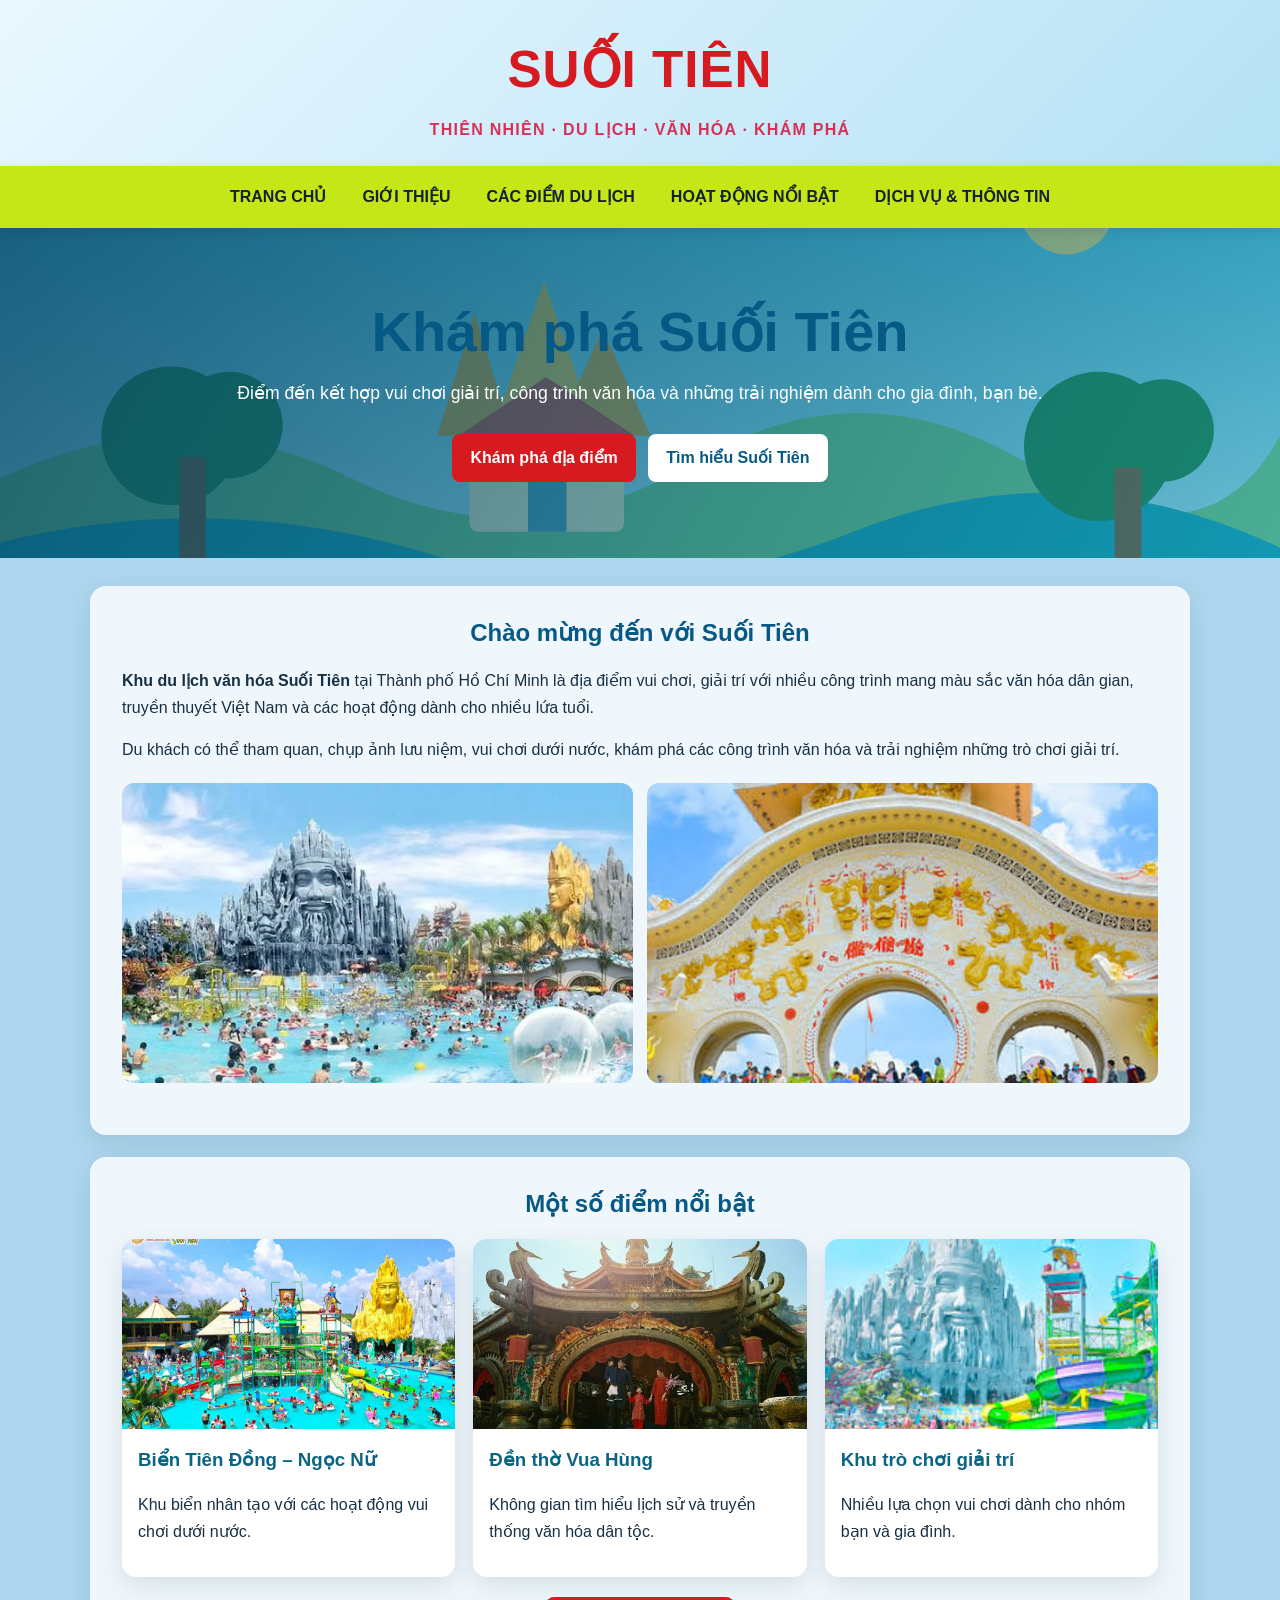
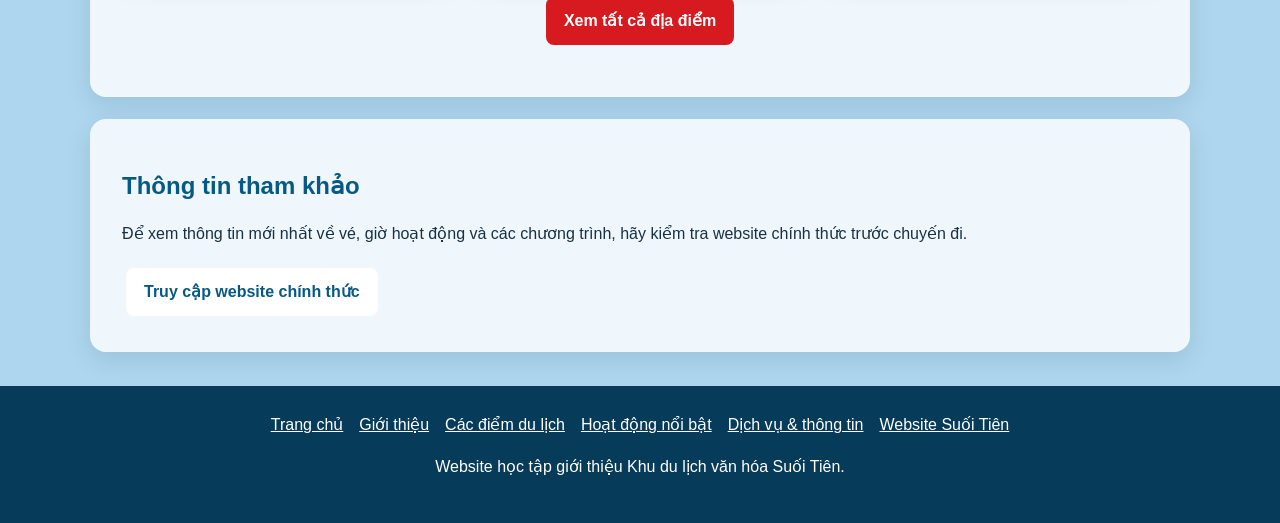
<file: index.html>
<!DOCTYPE html>
<html lang="vi">
<head>
  <meta charset="UTF-8">
  <meta name="viewport" content="width=device-width, initial-scale=1.0">
  <meta name="description" content="Website giới thiệu Khu du lịch văn hóa Suối Tiên, các địa điểm nổi bật và hoạt động vui chơi.">
  <title>Trang chủ | Suối Tiên</title>
  <link rel="stylesheet" href="css/truonghuy.css">
</head>
<body>
<header class="site-header">
  <h1>SUỐI TIÊN</h1>
  <p class="tagline">THIÊN NHIÊN · DU LỊCH · VĂN HÓA · KHÁM PHÁ</p>
</header>
<nav aria-label="Điều hướng chính">
  <ul>
    <li><a href="index.html">TRANG CHỦ</a></li>
    <li><a href="gioithieu.html">GIỚI THIỆU</a></li>
    <li><a href="cacdiemdulich.html">CÁC ĐIỂM DU LỊCH</a></li>
    <li><a href="hoatdong.html">HOẠT ĐỘNG NỔI BẬT</a></li>
    <li><a href="cacdichvu.html">DỊCH VỤ &amp; THÔNG TIN</a></li>
  </ul>
</nav>
<section class="hero">
  <div class="hero-inner">
    <h2>Khám phá Suối Tiên</h2>
    <p>Điểm đến kết hợp vui chơi giải trí, công trình văn hóa và những trải nghiệm dành cho gia đình, bạn bè.</p>
    <a class="button primary" href="cacdiemdulich.html">Khám phá địa điểm</a>
    <a class="button" href="gioithieu.html">Tìm hiểu Suối Tiên</a>
  </div>
</section>
<main class="container">
  <section class="content">
    <h2 class="section-title">Chào mừng đến với Suối Tiên</h2>
    <p><strong>Khu du lịch văn hóa Suối Tiên</strong> tại Thành phố Hồ Chí Minh là địa điểm vui chơi, giải trí với nhiều công trình mang màu sắc văn hóa dân gian, truyền thuyết Việt Nam và các hoạt động dành cho nhiều lứa tuổi.</p>
    <p>Du khách có thể tham quan, chụp ảnh lưu niệm, vui chơi dưới nước, khám phá các công trình văn hóa và trải nghiệm những trò chơi giải trí.</p>
    <div class="images">
      <img src="./images/images (3).jfif" alt="Minh họa cảnh quan Suối Tiên">
      <img src="./images/images (2).jfif" alt="Minh họa công trình văn hóa">
    </div>
  </section>
  <section class="content">
    <h2 class="section-title">Một số điểm nổi bật</h2>
    <div class="cards">
      <article class="card"><img src="./images/hinh bd.jfif" alt="Biển Tiên Đồng – Ngọc Nữ"><div class="card-body"><h3>Biển Tiên Đồng – Ngọc Nữ</h3><p>Khu biển nhân tạo với các hoạt động vui chơi dưới nước.</p></div></article>
      <article class="card"><img src="./images/images.jfif" alt="Đền thờ Vua Hùng"><div class="card-body"><h3>Đền thờ Vua Hùng</h3><p>Không gian tìm hiểu lịch sử và truyền thống văn hóa dân tộc.</p></div></article>
      <article class="card"><img src="./images/images (1).jfif" alt="Khu vui chơi giải trí"><div class="card-body"><h3>Khu trò chơi giải trí</h3><p>Nhiều lựa chọn vui chơi dành cho nhóm bạn và gia đình.</p></div></article>
    </div>
    <p style="text-align:center"><a class="button primary" href="cacdiemdulich.html">Xem tất cả địa điểm</a></p>
  </section>
  <section class="content">
    <h2>Thông tin tham khảo</h2>
    <p>Để xem thông tin mới nhất về vé, giờ hoạt động và các chương trình, hãy kiểm tra website chính thức trước chuyến đi.</p>
    <a class="button" href="https://suoitien.vn/" target="_blank" rel="noopener">Truy cập website chính thức</a>
  </section>
</main>
<footer>
  <div class="footer-links">
    <a href="index.html">Trang chủ</a>
    <a href="gioithieu.html">Giới thiệu</a>
    <a href="cacdiemdulich.html">Các điểm du lịch</a>
    <a href="hoatdong.html">Hoạt động nổi bật</a>
    <a href="cacdichvu.html">Dịch vụ &amp; thông tin</a>
    <a href="https://suoitien.vn/" target="_blank" rel="noopener">Website Suối Tiên</a>
  </div>
  <p>Website học tập giới thiệu Khu du lịch văn hóa Suối Tiên.</p>
</footer>
</body>
</html>
</file>
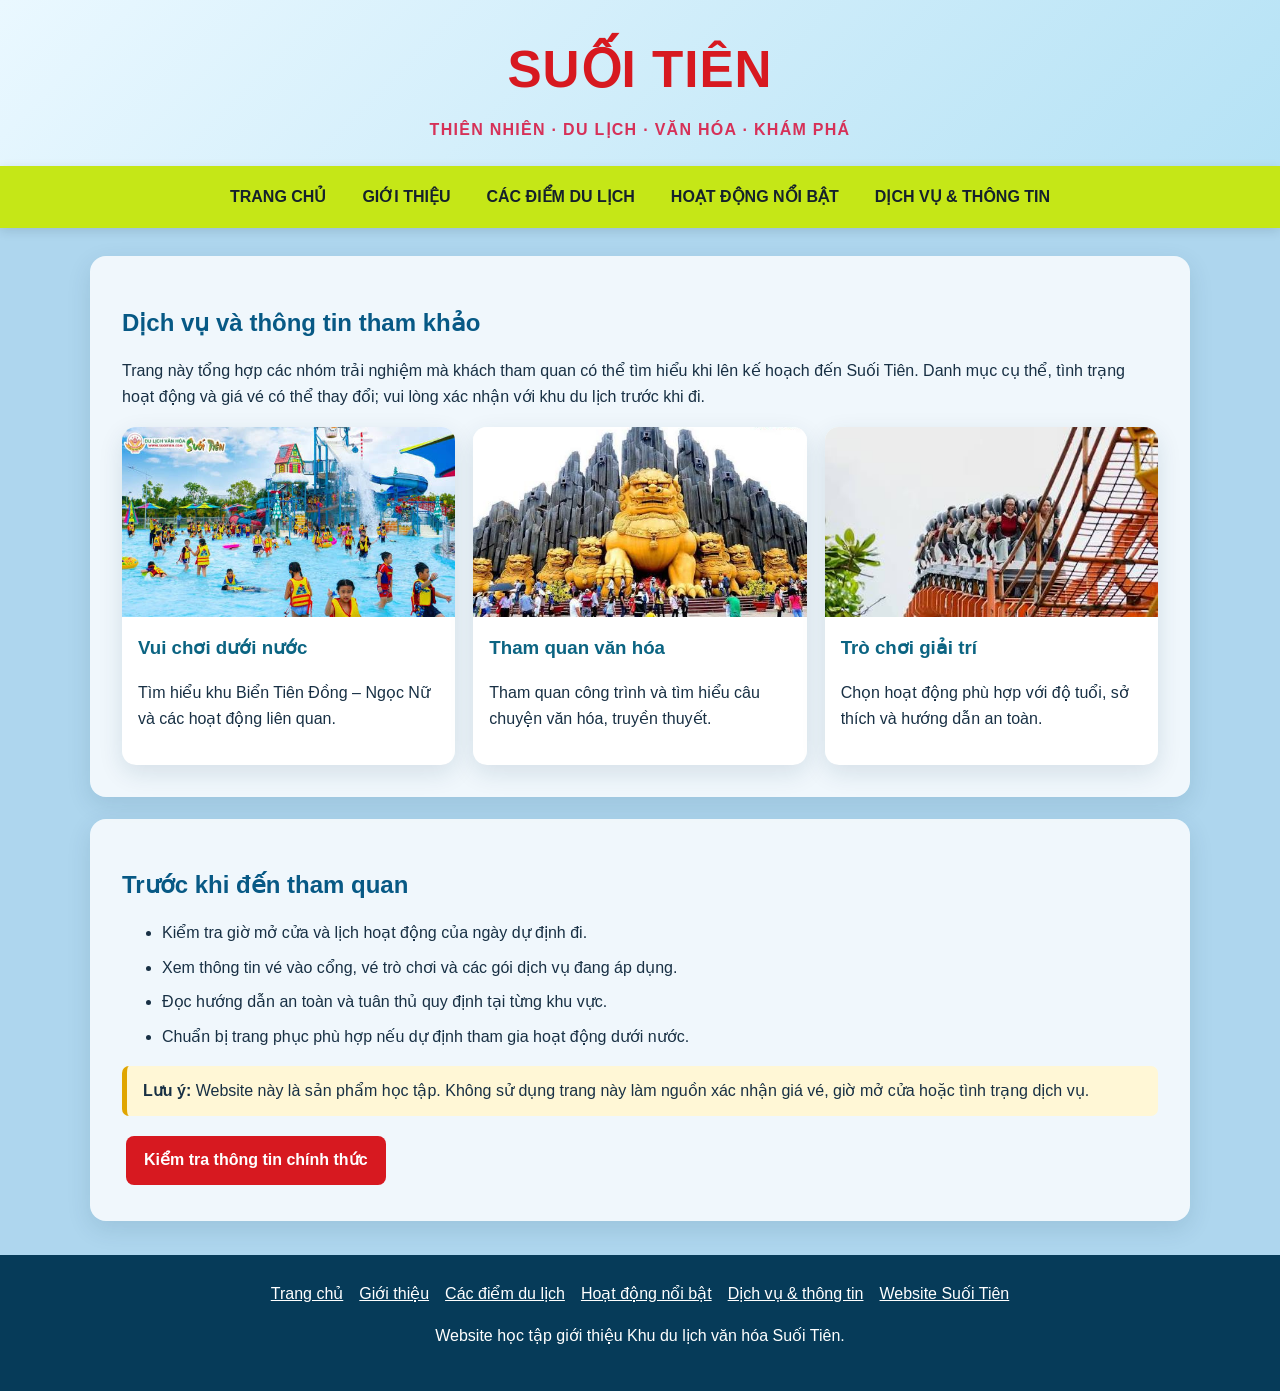
<file: cacdichvu.html>
<!DOCTYPE html>
<html lang="vi">
<head>
  <meta charset="UTF-8">
  <meta name="viewport" content="width=device-width, initial-scale=1.0">
  <meta name="description" content="Website giới thiệu Khu du lịch văn hóa Suối Tiên, các địa điểm nổi bật và hoạt động vui chơi.">
  <title>Dịch vụ và thông tin | Suối Tiên</title>
  <link rel="stylesheet" href="css/truonghuy.css">
</head>
<body>
<header class="site-header">
  <h1>SUỐI TIÊN</h1>
  <p class="tagline">THIÊN NHIÊN · DU LỊCH · VĂN HÓA · KHÁM PHÁ</p>
</header>
<nav aria-label="Điều hướng chính">
  <ul>
    <li><a href="index.html">TRANG CHỦ</a></li>
    <li><a href="gioithieu.html">GIỚI THIỆU</a></li>
    <li><a href="cacdiemdulich.html">CÁC ĐIỂM DU LỊCH</a></li>
    <li><a href="hoatdong.html">HOẠT ĐỘNG NỔI BẬT</a></li>
    <li><a href="cacdichvu.html">DỊCH VỤ &amp; THÔNG TIN</a></li>
  </ul>
</nav>
<main class="container">
  <section class="content">
    <h2>Dịch vụ và thông tin tham khảo</h2>
    <p>Trang này tổng hợp các nhóm trải nghiệm mà khách tham quan có thể tìm hiểu khi lên kế hoạch đến Suối Tiên. Danh mục cụ thể, tình trạng hoạt động và giá vé có thể thay đổi; vui lòng xác nhận với khu du lịch trước khi đi.</p>
    <div class="cards">
      <article class="card"><img src="./images/images (18).jfif" alt="Vui chơi dưới nước"><div class="card-body"><h3>Vui chơi dưới nước</h3><p>Tìm hiểu khu Biển Tiên Đồng – Ngọc Nữ và các hoạt động liên quan.</p></div></article>
      <article class="card"><img src="./images/images (19).jfif" alt="Tham quan văn hóa"><div class="card-body"><h3>Tham quan văn hóa</h3><p>Tham quan công trình và tìm hiểu câu chuyện văn hóa, truyền thuyết.</p></div></article>
      <article class="card"><img src="./images/images (20).jfif" alt="Trò chơi giải trí"><div class="card-body"><h3>Trò chơi giải trí</h3><p>Chọn hoạt động phù hợp với độ tuổi, sở thích và hướng dẫn an toàn.</p></div></article>
    </div>
  </section>
  <section class="content">
    <h2>Trước khi đến tham quan</h2>
    <ul class="spaced">
      <li>Kiểm tra giờ mở cửa và lịch hoạt động của ngày dự định đi.</li>
      <li>Xem thông tin vé vào cổng, vé trò chơi và các gói dịch vụ đang áp dụng.</li>
      <li>Đọc hướng dẫn an toàn và tuân thủ quy định tại từng khu vực.</li>
      <li>Chuẩn bị trang phục phù hợp nếu dự định tham gia hoạt động dưới nước.</li>
    </ul>
    <p class="note"><strong>Lưu ý:</strong> Website này là sản phẩm học tập. Không sử dụng trang này làm nguồn xác nhận giá vé, giờ mở cửa hoặc tình trạng dịch vụ.</p>
    <a class="button primary" href="https://suoitien.vn/" target="_blank" rel="noopener">Kiểm tra thông tin chính thức</a>
  </section>
</main>
<footer>
  <div class="footer-links">
    <a href="index.html">Trang chủ</a>
    <a href="gioithieu.html">Giới thiệu</a>
    <a href="cacdiemdulich.html">Các điểm du lịch</a>
    <a href="hoatdong.html">Hoạt động nổi bật</a>
    <a href="cacdichvu.html">Dịch vụ &amp; thông tin</a>
    <a href="https://suoitien.vn/" target="_blank" rel="noopener">Website Suối Tiên</a>
  </div>
  <p>Website học tập giới thiệu Khu du lịch văn hóa Suối Tiên.</p>
</footer>
</body>
</html>
</file>
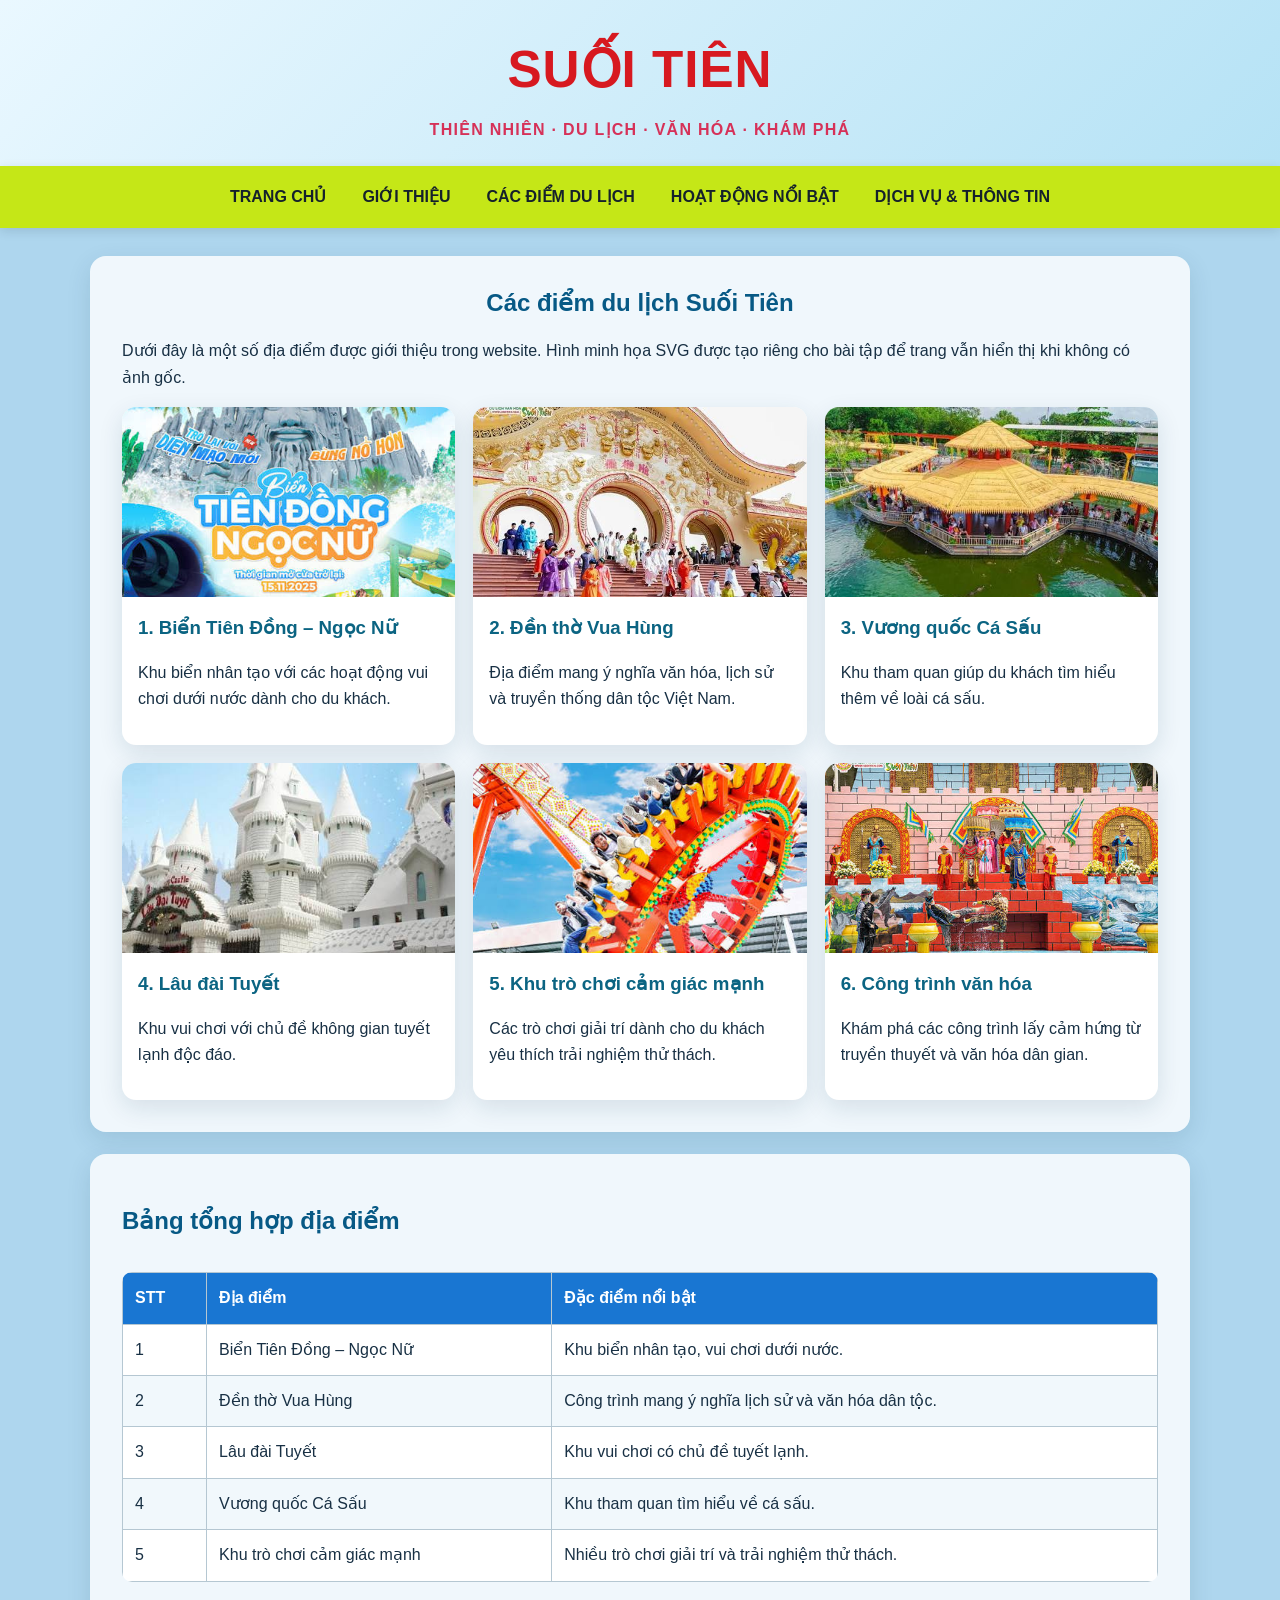
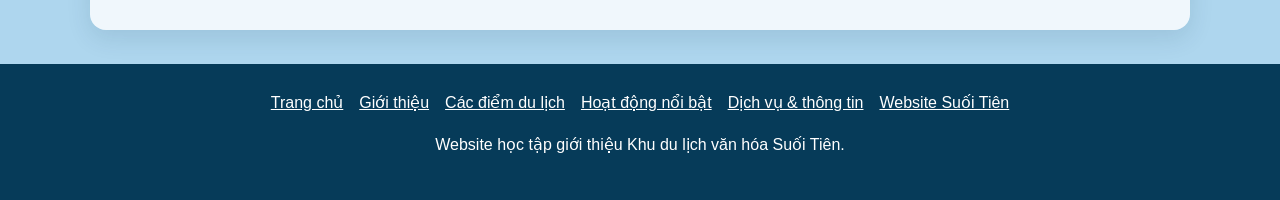
<file: cacdiemdulich.html>
<!DOCTYPE html>
<html lang="vi">
<head>
  <meta charset="UTF-8">
  <meta name="viewport" content="width=device-width, initial-scale=1.0">
  <meta name="description" content="Website giới thiệu Khu du lịch văn hóa Suối Tiên, các địa điểm nổi bật và hoạt động vui chơi.">
  <title>Các điểm du lịch | Suối Tiên</title>
  <link rel="stylesheet" href="css/truonghuy.css">
</head>
<body>
<header class="site-header">
  <h1>SUỐI TIÊN</h1>
  <p class="tagline">THIÊN NHIÊN · DU LỊCH · VĂN HÓA · KHÁM PHÁ</p>
</header>
<nav aria-label="Điều hướng chính">
  <ul>
    <li><a href="index.html">TRANG CHỦ</a></li>
    <li><a href="gioithieu.html">GIỚI THIỆU</a></li>
    <li><a href="cacdiemdulich.html">CÁC ĐIỂM DU LỊCH</a></li>
    <li><a href="hoatdong.html">HOẠT ĐỘNG NỔI BẬT</a></li>
    <li><a href="cacdichvu.html">DỊCH VỤ &amp; THÔNG TIN</a></li>
  </ul>
</nav>
<main class="container">
  <section class="content">
    <h2 class="section-title">Các điểm du lịch Suối Tiên</h2>
    <p>Dưới đây là một số địa điểm được giới thiệu trong website. Hình minh họa SVG được tạo riêng cho bài tập để trang vẫn hiển thị khi không có ảnh gốc.</p>
    <div class="cards">
      <article class="card"><img src="./images/images (6).jfif" alt="Biển Tiên Đồng – Ngọc Nữ"><div class="card-body"><h3>1. Biển Tiên Đồng – Ngọc Nữ</h3><p>Khu biển nhân tạo với các hoạt động vui chơi dưới nước dành cho du khách.</p></div></article>
      <article class="card"><img src="./images/images (7).jfif" alt="Đền thờ Vua Hùng"><div class="card-body"><h3>2. Đền thờ Vua Hùng</h3><p>Địa điểm mang ý nghĩa văn hóa, lịch sử và truyền thống dân tộc Việt Nam.</p></div></article>
      <article class="card"><img src="./images/images (8).jfif" alt="Vương quốc Cá Sấu"><div class="card-body"><h3>3. Vương quốc Cá Sấu</h3><p>Khu tham quan giúp du khách tìm hiểu thêm về loài cá sấu.</p></div></article>
      <article class="card"><img src="./images/images (9).jfif" alt="Lâu đài Tuyết"><div class="card-body"><h3>4. Lâu đài Tuyết</h3><p>Khu vui chơi với chủ đề không gian tuyết lạnh độc đáo.</p></div></article>
      <article class="card"><img src="./images/images (10).jfif" alt="Khu trò chơi cảm giác mạnh"><div class="card-body"><h3>5. Khu trò chơi cảm giác mạnh</h3><p>Các trò chơi giải trí dành cho du khách yêu thích trải nghiệm thử thách.</p></div></article>
      <article class="card"><img src="./images/images (11).jfif" alt="Công trình văn hóa"><div class="card-body"><h3>6. Công trình văn hóa</h3><p>Khám phá các công trình lấy cảm hứng từ truyền thuyết và văn hóa dân gian.</p></div></article>
    </div>
  </section>
  <section class="content">
    <h2>Bảng tổng hợp địa điểm</h2>
    <div style="overflow-x:auto">
      <table>
        <thead><tr><th>STT</th><th>Địa điểm</th><th>Đặc điểm nổi bật</th></tr></thead>
        <tbody>
          <tr><td>1</td><td>Biển Tiên Đồng – Ngọc Nữ</td><td>Khu biển nhân tạo, vui chơi dưới nước.</td></tr>
          <tr><td>2</td><td>Đền thờ Vua Hùng</td><td>Công trình mang ý nghĩa lịch sử và văn hóa dân tộc.</td></tr>
          <tr><td>3</td><td>Lâu đài Tuyết</td><td>Khu vui chơi có chủ đề tuyết lạnh.</td></tr>
          <tr><td>4</td><td>Vương quốc Cá Sấu</td><td>Khu tham quan tìm hiểu về cá sấu.</td></tr>
          <tr><td>5</td><td>Khu trò chơi cảm giác mạnh</td><td>Nhiều trò chơi giải trí và trải nghiệm thử thách.</td></tr>
        </tbody>
      </table>
    </div>
  </section>
</main>
<footer>
  <div class="footer-links">
    <a href="index.html">Trang chủ</a>
    <a href="gioithieu.html">Giới thiệu</a>
    <a href="cacdiemdulich.html">Các điểm du lịch</a>
    <a href="hoatdong.html">Hoạt động nổi bật</a>
    <a href="cacdichvu.html">Dịch vụ &amp; thông tin</a>
    <a href="https://suoitien.vn/" target="_blank" rel="noopener">Website Suối Tiên</a>
  </div>
  <p>Website học tập giới thiệu Khu du lịch văn hóa Suối Tiên.</p>
</footer>
</body>
</html>
</file>
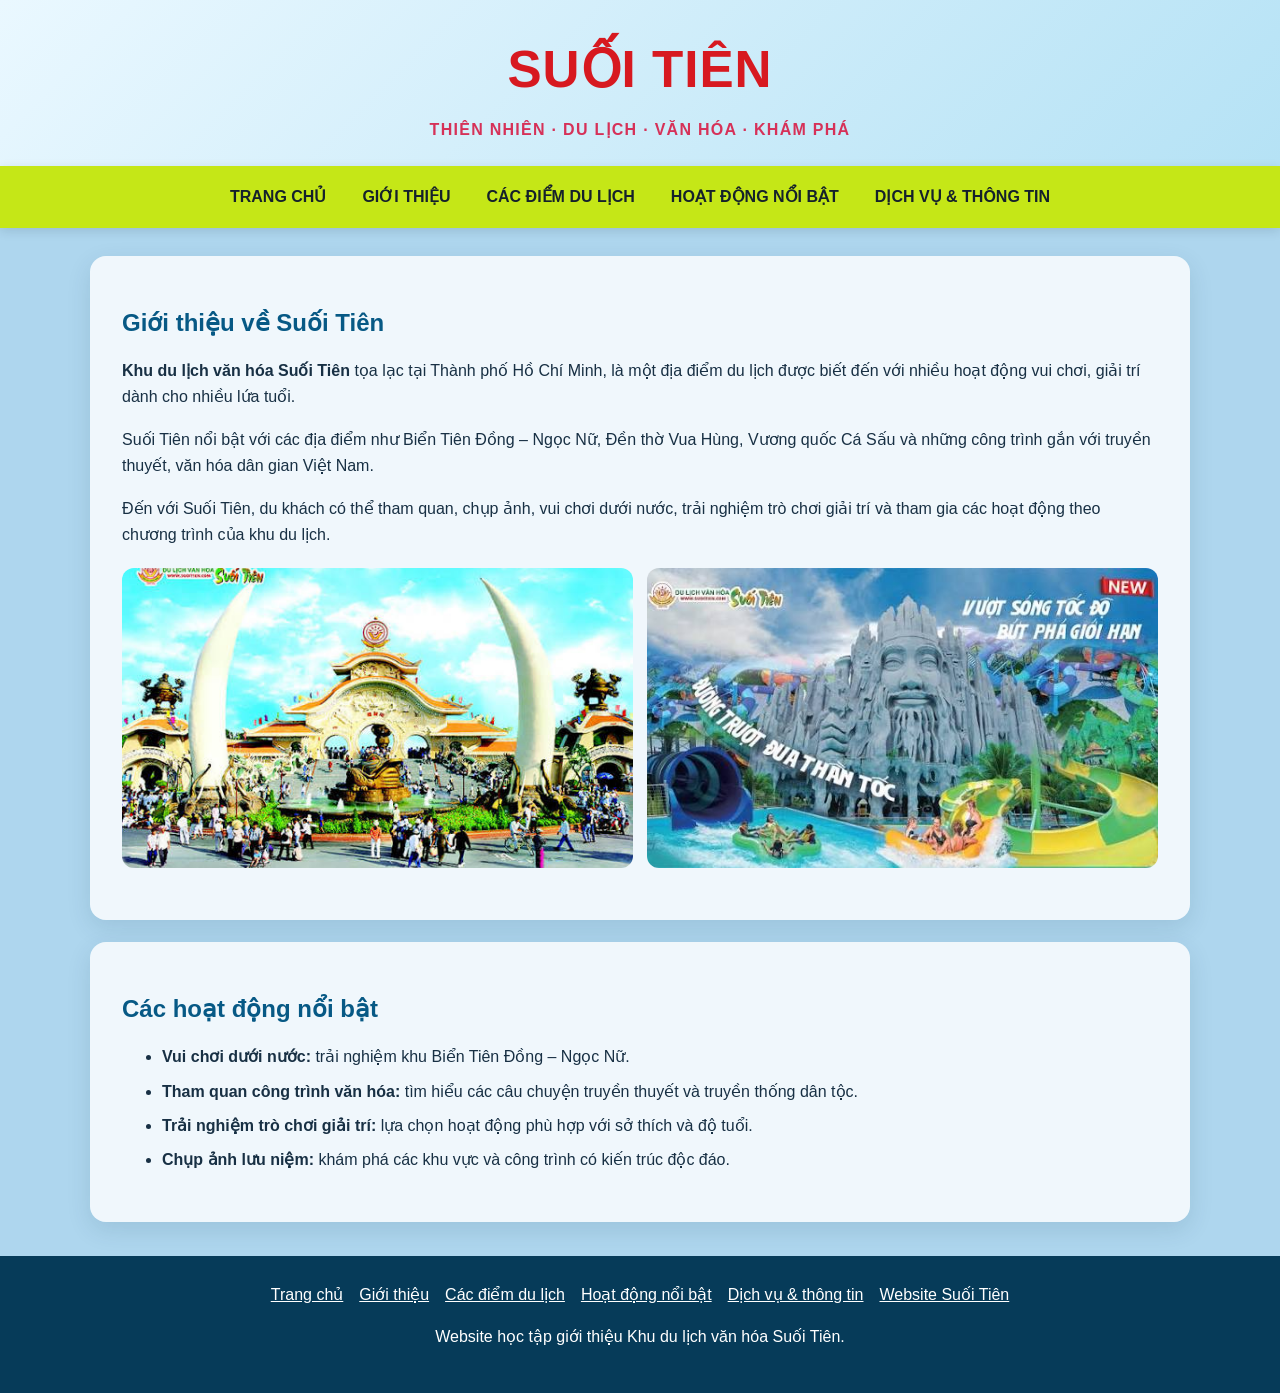
<file: gioithieu.html>
<!DOCTYPE html>
<html lang="vi">
<head>
  <meta charset="UTF-8">
  <meta name="viewport" content="width=device-width, initial-scale=1.0">
  <meta name="description" content="Website giới thiệu Khu du lịch văn hóa Suối Tiên, các địa điểm nổi bật và hoạt động vui chơi.">
  <title>Giới thiệu | Suối Tiên</title>
  <link rel="stylesheet" href="css/truonghuy.css">
</head>
<body>
<header class="site-header">
  <h1>SUỐI TIÊN</h1>
  <p class="tagline">THIÊN NHIÊN · DU LỊCH · VĂN HÓA · KHÁM PHÁ</p>
</header>
<nav aria-label="Điều hướng chính">
  <ul>
    <li><a href="index.html">TRANG CHỦ</a></li>
    <li><a href="gioithieu.html">GIỚI THIỆU</a></li>
    <li><a href="cacdiemdulich.html">CÁC ĐIỂM DU LỊCH</a></li>
    <li><a href="hoatdong.html">HOẠT ĐỘNG NỔI BẬT</a></li>
    <li><a href="cacdichvu.html">DỊCH VỤ &amp; THÔNG TIN</a></li>
  </ul>
</nav>
<main class="container">
  <section class="content">
    <h2>Giới thiệu về Suối Tiên</h2>
    <p><strong>Khu du lịch văn hóa Suối Tiên</strong> tọa lạc tại Thành phố Hồ Chí Minh, là một địa điểm du lịch được biết đến với nhiều hoạt động vui chơi, giải trí dành cho nhiều lứa tuổi.</p>
    <p>Suối Tiên nổi bật với các địa điểm như Biển Tiên Đồng – Ngọc Nữ, Đền thờ Vua Hùng, Vương quốc Cá Sấu và những công trình gắn với truyền thuyết, văn hóa dân gian Việt Nam.</p>
    <p>Đến với Suối Tiên, du khách có thể tham quan, chụp ảnh, vui chơi dưới nước, trải nghiệm trò chơi giải trí và tham gia các hoạt động theo chương trình của khu du lịch.</p>
    <div class="images">
      <img src="./images/images (4).jfif" alt="Minh họa công trình văn hóa tại Suối Tiên">
      <img src="./images/images (5).jfif" alt="Minh họa khu vui chơi dưới nước">
    </div>
  </section>
  <section class="content">
    <h2>Các hoạt động nổi bật</h2>
    <ul class="spaced">
      <li><strong>Vui chơi dưới nước:</strong> trải nghiệm khu Biển Tiên Đồng – Ngọc Nữ.</li>
      <li><strong>Tham quan công trình văn hóa:</strong> tìm hiểu các câu chuyện truyền thuyết và truyền thống dân tộc.</li>
      <li><strong>Trải nghiệm trò chơi giải trí:</strong> lựa chọn hoạt động phù hợp với sở thích và độ tuổi.</li>
      <li><strong>Chụp ảnh lưu niệm:</strong> khám phá các khu vực và công trình có kiến trúc độc đáo.</li>
    </ul>
  </section>
</main>
<footer>
  <div class="footer-links">
    <a href="index.html">Trang chủ</a>
    <a href="gioithieu.html">Giới thiệu</a>
    <a href="cacdiemdulich.html">Các điểm du lịch</a>
    <a href="hoatdong.html">Hoạt động nổi bật</a>
    <a href="cacdichvu.html">Dịch vụ &amp; thông tin</a>
    <a href="https://suoitien.vn/" target="_blank" rel="noopener">Website Suối Tiên</a>
  </div>
  <p>Website học tập giới thiệu Khu du lịch văn hóa Suối Tiên.</p>
</footer>
</body>
</html>
</file>
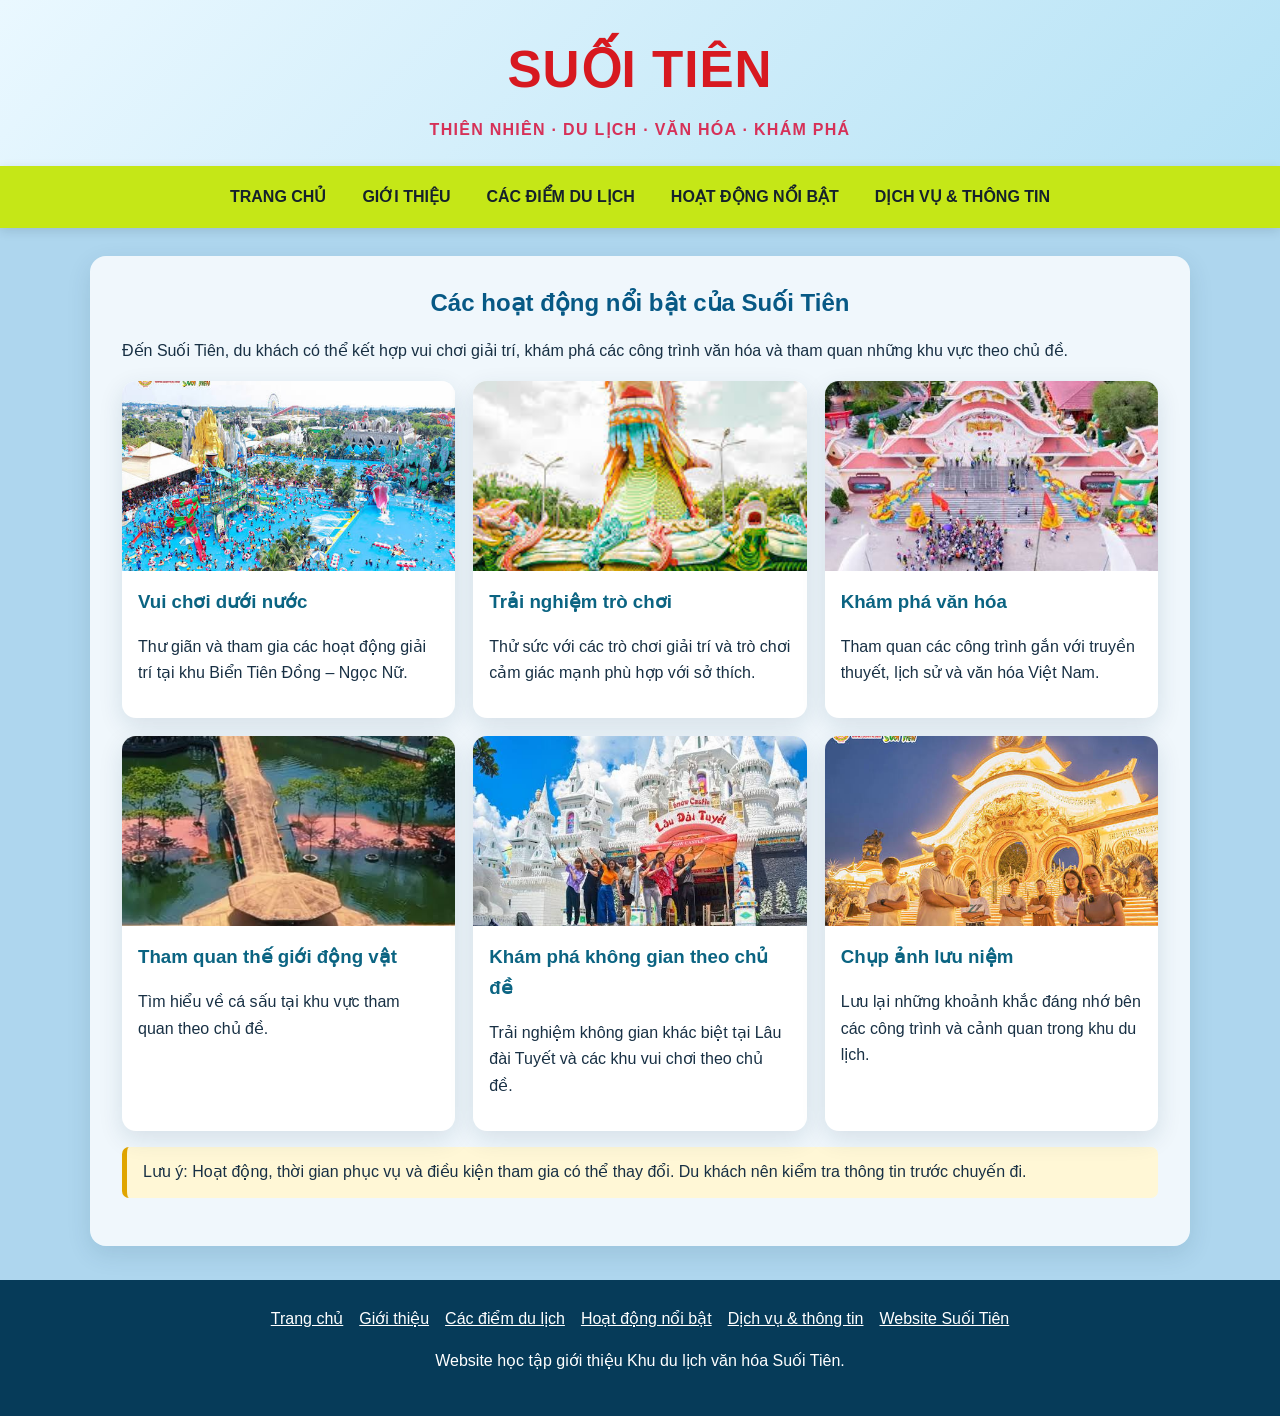
<file: hoatdong.html>
<!DOCTYPE html>
<html lang="vi">
<head>
  <meta charset="UTF-8">
  <meta name="viewport" content="width=device-width, initial-scale=1.0">
  <meta name="description" content="Một số hoạt động vui chơi và trải nghiệm tại Khu du lịch Suối Tiên.">
  <title>Hoạt động nổi bật | Suối Tiên</title>
  <link rel="stylesheet" href="css/truonghuy.css">
</head>
<body>
<header class="site-header">
  <h1>SUỐI TIÊN</h1>
  <p class="tagline">THIÊN NHIÊN · DU LỊCH · VĂN HÓA · KHÁM PHÁ</p>
</header>
<nav aria-label="Điều hướng chính">
  <ul>
    <li><a href="index.html">TRANG CHỦ</a></li>
    <li><a href="gioithieu.html">GIỚI THIỆU</a></li>
    <li><a href="cacdiemdulich.html">CÁC ĐIỂM DU LỊCH</a></li>
    <li><a href="hoatdong.html" aria-current="page">HOẠT ĐỘNG NỔI BẬT</a></li>
    <li><a href="cacdichvu.html">DỊCH VỤ &amp; THÔNG TIN</a></li>
  </ul>
</nav>
<main class="container">
  <section class="content">
    <h2 class="section-title">Các hoạt động nổi bật của Suối Tiên</h2>
    <p>Đến Suối Tiên, du khách có thể kết hợp vui chơi giải trí, khám phá các công trình văn hóa và tham quan những khu vực theo chủ đề.</p>
    <div class="cards">
      <article class="card"><img src="./images/images (12).jfif" alt="Minh họa khu Biển Tiên Đồng – Ngọc Nữ"><div class="card-body"><h3>Vui chơi dưới nước</h3><p>Thư giãn và tham gia các hoạt động giải trí tại khu Biển Tiên Đồng – Ngọc Nữ.</p></div></article>
      <article class="card"><img src="./images/images (13).jfif" alt="Minh họa khu trò chơi"><div class="card-body"><h3>Trải nghiệm trò chơi</h3><p>Thử sức với các trò chơi giải trí và trò chơi cảm giác mạnh phù hợp với sở thích.</p></div></article>
      <article class="card"><img src="./images/images (14).jfif" alt="Minh họa công trình văn hóa"><div class="card-body"><h3>Khám phá văn hóa</h3><p>Tham quan các công trình gắn với truyền thuyết, lịch sử và văn hóa Việt Nam.</p></div></article>
      <article class="card"><img src="./images/images (15).jfif" alt="Minh họa Vương quốc Cá Sấu"><div class="card-body"><h3>Tham quan thế giới động vật</h3><p>Tìm hiểu về cá sấu tại khu vực tham quan theo chủ đề.</p></div></article>
      <article class="card"><img src="./images/images (16).jfif" alt="Minh họa Lâu đài Tuyết"><div class="card-body"><h3>Khám phá không gian theo chủ đề</h3><p>Trải nghiệm không gian khác biệt tại Lâu đài Tuyết và các khu vui chơi theo chủ đề.</p></div></article>
      <article class="card"><img src="./images/images (17).jfif" alt="Minh họa công trình tại Suối Tiên"><div class="card-body"><h3>Chụp ảnh lưu niệm</h3><p>Lưu lại những khoảnh khắc đáng nhớ bên các công trình và cảnh quan trong khu du lịch.</p></div></article>
    </div>
    <p class="note">Lưu ý: Hoạt động, thời gian phục vụ và điều kiện tham gia có thể thay đổi. Du khách nên kiểm tra thông tin trước chuyến đi.</p>
  </section>
</main>
<footer>
  <div class="footer-links">
    <a href="index.html">Trang chủ</a>
    <a href="gioithieu.html">Giới thiệu</a>
    <a href="cacdiemdulich.html">Các điểm du lịch</a>
    <a href="hoatdong.html">Hoạt động nổi bật</a>
    <a href="cacdichvu.html">Dịch vụ &amp; thông tin</a>
    <a href="https://suoitien.vn/" target="_blank" rel="noopener">Website Suối Tiên</a>
  </div>
  <p>Website học tập giới thiệu Khu du lịch văn hóa Suối Tiên.</p>
</footer>
</body>
</html>
</file>
<file: css/truonghuy.css>
:root{--blue:#aed6ee; --deep:#075985; --red:#d71920; --green:#c5e717; --ink:#183044; --paper:#ffffff; --shadow:0 8px 24px rgba(20,55,80,.12)}
*{box-sizing:border-box}
html{scroll-behavior:smooth}
body{margin:0;font-family:Arial,Helvetica,sans-serif;background:#aed6ee;color:var(--ink);line-height:1.65}
a{color:#075985}
.site-header{text-align:center;padding:28px 16px 22px;background:linear-gradient(135deg,#eaf8ff,#b5e2f5)}
.site-header h1{margin:0;color:var(--red);font-size:clamp(2rem,5vw,3.2rem);letter-spacing:1px}
.tagline{margin:5px 0 0;color:#d63158;font-weight:bold;letter-spacing:.08em}
nav{position:sticky;top:0;z-index:10;background:var(--green);box-shadow:0 3px 10px #1232}
nav ul{display:flex;justify-content:center;align-items:center;flex-wrap:wrap;list-style:none;padding:8px 12px;margin:0;gap:6px}
nav a{display:block;padding:10px 15px;color:#15212b;text-decoration:none;font-weight:700;border-radius:7px}
nav a:hover,nav a:focus{background:#fff;color:#c21824;outline:none}
.hero{min-height:330px;display:grid;place-items:center;text-align:center;padding:32px 18px;background:linear-gradient(120deg,rgba(3,67,99,.78),rgba(0,130,160,.42)),url('../images/suoitien-hero.svg') center/cover;color:white}
.hero-inner{max-width:820px}
.hero h2{font-size:clamp(2rem,5vw,3.5rem);line-height:1.15;margin:0 0 14px}
.hero p{font-size:1.1rem;margin:0 auto 22px}
.button{display:inline-block;background:#fff;color:#075985;text-decoration:none;font-weight:bold;padding:11px 18px;border-radius:8px;margin:4px}
.button.primary{background:#d71920;color:#fff}
.container{width:min(1100px,calc(100% - 32px));margin:28px auto}
.content{background:rgba(255,255,255,.82);padding:clamp(18px,3vw,32px);border-radius:16px;box-shadow:var(--shadow);margin:22px 0}
h2{color:#075985;line-height:1.25}
h3{color:#0b6482}
.section-title{text-align:center;margin:0 0 20px}
.cards{display:grid;grid-template-columns:repeat(3,minmax(0,1fr));gap:18px}
.card{background:#fff;border-radius:14px;overflow:hidden;box-shadow:var(--shadow)}
.card img{width:100%;height:190px;object-fit:cover;display:block}
.card-body{padding:16px}
.card h3{margin:0 0 8px}
.images{display:grid;grid-template-columns:repeat(2,minmax(0,1fr));gap:14px;margin:20px 0}
.images img{width:100%;height:300px;object-fit:cover;border-radius:12px}
table{width:100%;border-collapse:collapse;background:#fff;margin:16px 0;border-radius:10px;overflow:hidden}
th,td{border:1px solid #b5c7d2;padding:12px;text-align:left}
th{background:#1976d2;color:white}
tr:nth-child(even) td{background:#f1f8fc}
.note{background:#fff7d6;border-left:5px solid #e0a500;padding:12px 16px;border-radius:7px}
ul.spaced li{margin:8px 0}
footer{margin-top:34px;background:#063b59;color:#fff;text-align:center;padding:26px 16px}
footer a{color:#fff}
.footer-links{display:flex;justify-content:center;flex-wrap:wrap;gap:16px}
small{color:inherit}
@media(max-width:760px){.cards{grid-template-columns:repeat(2,minmax(0,1fr))}.card img{height:160px}.images img{height:220px}}
@media(max-width:540px){nav{position:static}nav ul{gap:2px}nav a{padding:8px 9px;font-size:.84rem}.container{width:calc(100% - 20px);margin:14px auto}.content{padding:15px}.cards{grid-template-columns:1fr}.images{grid-template-columns:1fr}.images img{height:auto;max-height:280px}table{font-size:.88rem}th,td{padding:7px}}
</file>
